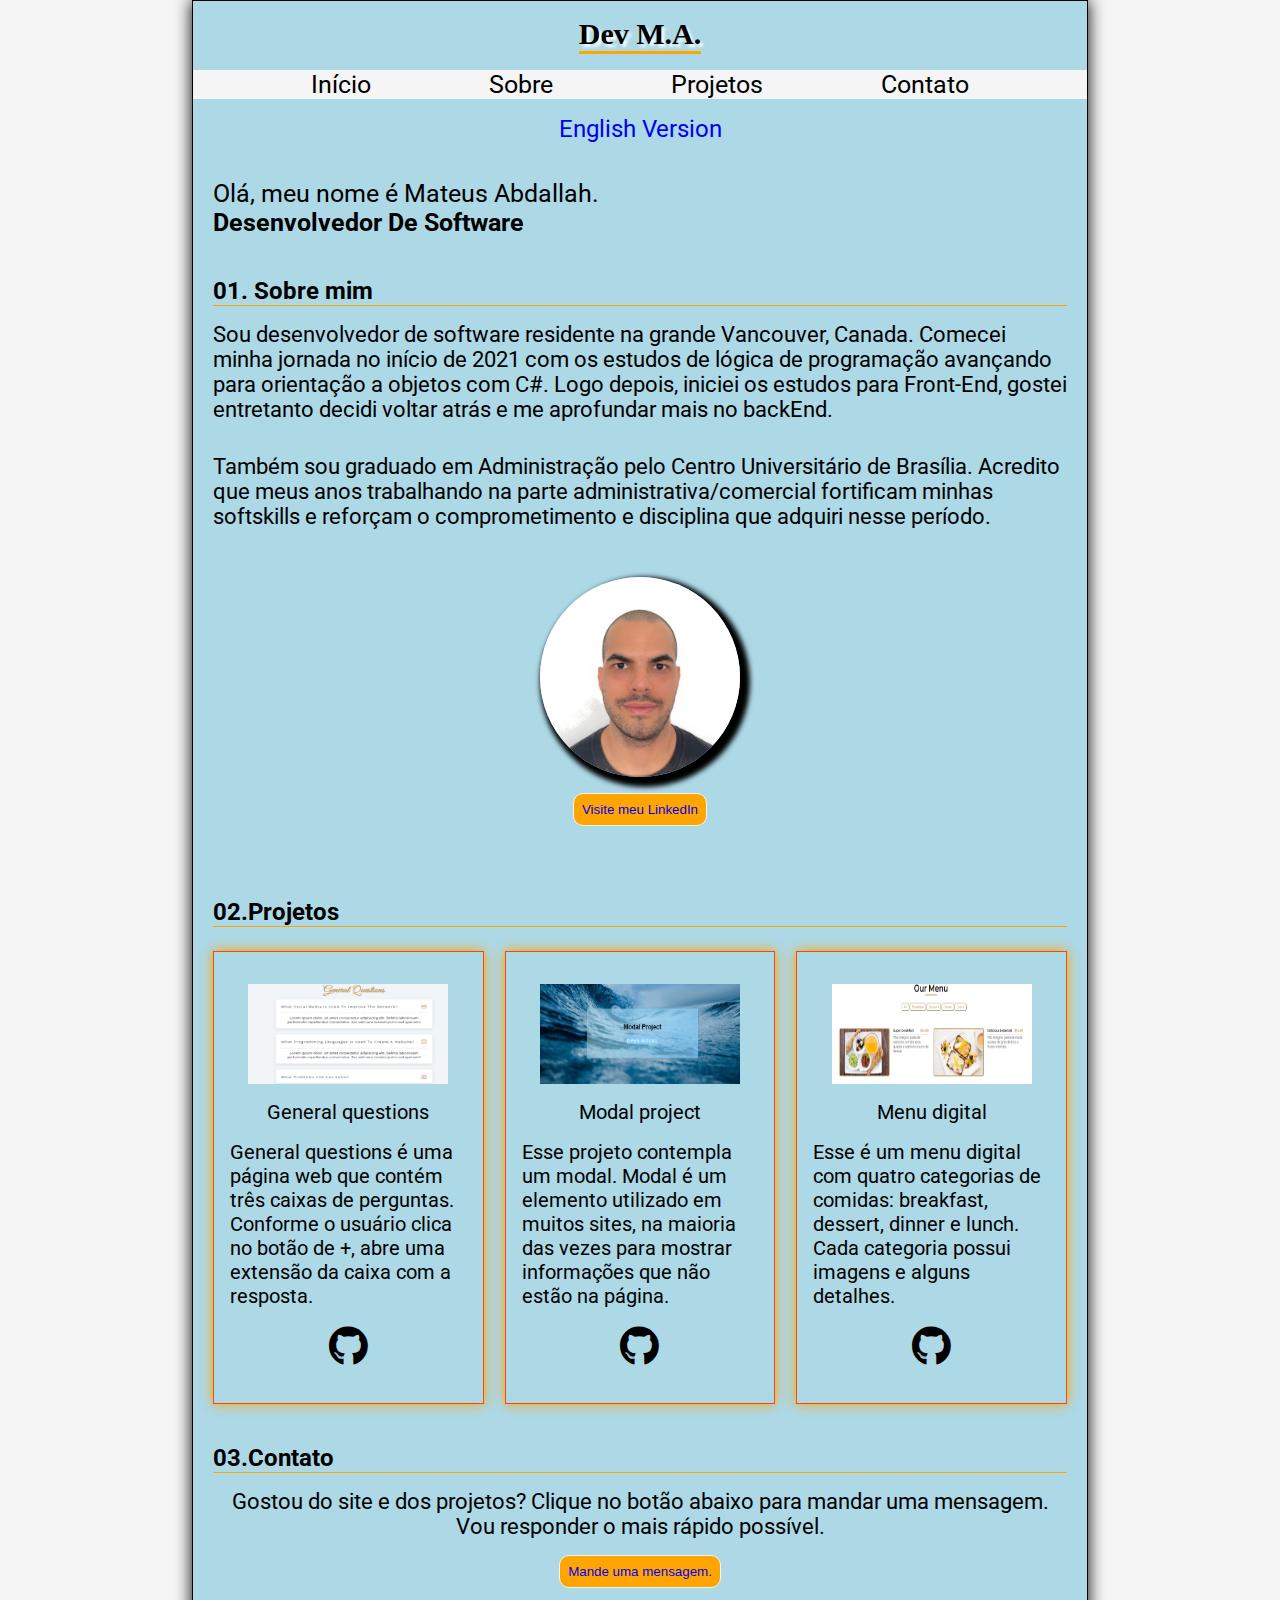
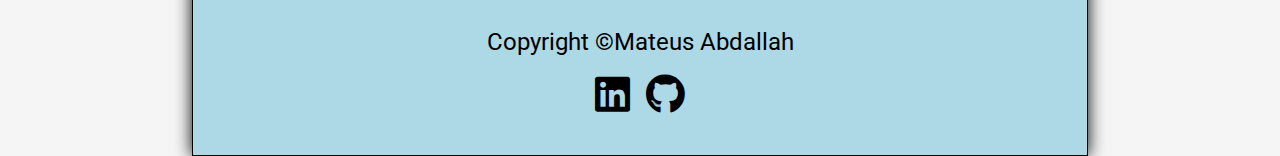
<file: index.html>
<!DOCTYPE html>
<html lang="pt-br">
<head>
    <meta charset="UTF-8">
    <meta http-equiv="X-UA-Compatible" content="IE=edge">
    <meta name="viewport" content="width=device-width, initial-scale=1.0">
    <meta name="author" content="Mateus Abdallah">
    <title>Dev Mateus Abdallah</title>
    <link rel="stylesheet" href="./css/style.css">
    <link rel="stylesheet" href="./css/global.css">
    <link rel="stylesheet" href="https://cdnjs.cloudflare.com/ajax/libs/font-awesome/5.14.0/css/all.min.css">
</head>
<body>
    <header>
        <div class="title">
            <h1>Dev M.A.</h1>
        </div>
        <nav>
            <ul>
                <li><a href="#home" class="navbar">Início</a></li>
                <li><a href="#about" class="navbar">Sobre</a></li>
                <li><a href="#projects" class="navbar">Projetos</a></li>
                <li><a href="#contact" class="navbar">Contato</a></li>
            </ul>
        </nav>
        <div class="english-version">
            <span><a href="englishVersion.html" target="_blank">English Version</a></span>
        </div>
    </header>
    <main>
        <section class="container introduction" id="home">
            <div class="presentation">
                <p>Olá, meu nome é Mateus Abdallah.</p>
                <p><span>Desenvolvedor De Software</span></p>
            </div>
        </section>
        <section class="container about" id="about">
            <div class="text">
                <h2>
                    <span>01.</span>
                    Sobre mim
                </h2>
                <p class="p__about">
                   Sou desenvolvedor de software residente na grande Vancouver, Canada. Comecei minha jornada no início de 2021 com os estudos de lógica de programação avançando para orientação a objetos com C#. Logo depois, iniciei os estudos para Front-End, gostei entretanto decidi voltar atrás e me aprofundar mais no backEnd. 
                </p>
                <p class="p__about">
                   Também sou graduado em Administração pelo Centro Universitário de Brasília. Acredito que meus anos trabalhando na parte administrativa/comercial fortificam minhas softskills e reforçam o comprometimento e disciplina que adquiri nesse período. 
                </p>
            </div>
            <div class="image">
                <img src="./images/fotoMateus.jpg" alt="Mateus" class="photo">
                <button class="botaoLinkedIn">
                    <a href="https://www.linkedin.com/in/mateusabdallah/" target="_blank">Visite meu LinkedIn</a>
                </button>
            </div>
        </section>
        <section class="container projects"  id="projects">
            <h2><span>02.</span>Projetos</h2>
            <div class="cards">
                <div class="card">
                    <div class="image">
                        <img src="./images/generalQuestion.png" alt="General questions" class="project">                
                        <p class="project__title">General questions</p>
                        <p class="project__explanation">
                            General questions é uma página web que contém três caixas de perguntas. Conforme o usuário clica no botão de +, abre uma extensão da caixa com a resposta. 
                        </p>
                        <ul class="project__social-media">
                            <li>
                                <a href="https://github.com/mateusAbdallah/questionsContainer" target="_blank">
                                    <i class="fab fa-github"></i>
                                </a>
                            </li>
                        </ul>
                    </div>
                </div>
                <div class="card">
                    <div class="image">
                        <img src="./images/modalFigura.png" alt="General questions" class="project">                
                        <p class="project__title">Modal project</p>
                        <p class="project__explanation">
                            Esse projeto contempla um modal. Modal é um elemento utilizado em muitos sites, na maioria das vezes para mostrar informações que não estão na página.
                        </p>
                        <ul class="project__social-media">
                            <li>
                                <a href="https://github.com/mateusAbdallah/modalProject" target="_blank">
                                    <i class="fab fa-github"></i>
                                </a>
                            </li>
                        </ul>
                    </div>
                </div>
                <div class="card">
                    <div class="image">
                        <img src="./images/menuFigura.png" alt="General questions" class="project">                
                        <p class="project__title">Menu digital</p>
                        <p class="project__explanation">
                            Esse é um menu digital com quatro categorias de comidas: breakfast, dessert, dinner e lunch. Cada categoria possui imagens e alguns detalhes.
                        </p>
                        <ul class="project__social-media">
                            <li>
                                <a href="https://github.com/mateusAbdallah/menu" target="_blank">
                                    <i class="fab fa-github"></i>
                                </a>
                            </li>
                        </ul>
                    </div>
                </div>
            </div>
        </section>
        <section class="container contact" id="contact">
            <div class="text">
                <h2><span>03.</span>Contato</h2>
                <p class="p__contact">Gostou do site e dos projetos? Clique no botão abaixo para mandar uma mensagem. Vou responder o mais rápido possível.</p>
            </div>
            <div class="contato">
                <button class="botaoEmail">
                    <a href="mailto:abdallahmateus@gmail.com">Mande uma mensagem.</a>
                </button>
            </div>
        </section>
    </main>
    <footer class="container footer">
        <div class="text-footer">
            <p>Copyright &copy;Mateus Abdallah</p>
        </div>
        <div>
            <ul class="footer-social-media">
                <li>
                    <a href="https://www.linkedin.com/in/mateusabdallah/" target="_blank">
                        <i class="fab fa-linkedin"></i>
                    </a>
                </li>
                <li>
                    <a href="https://github.com/mateusAbdallah" target="_blank">
                        <i class="fab fa-github"></i>
                    </a>
                </li>
            </ul>
        </div>
    </footer>
    <script src="./js/script.js"></script>
</body>
</html>
</file>
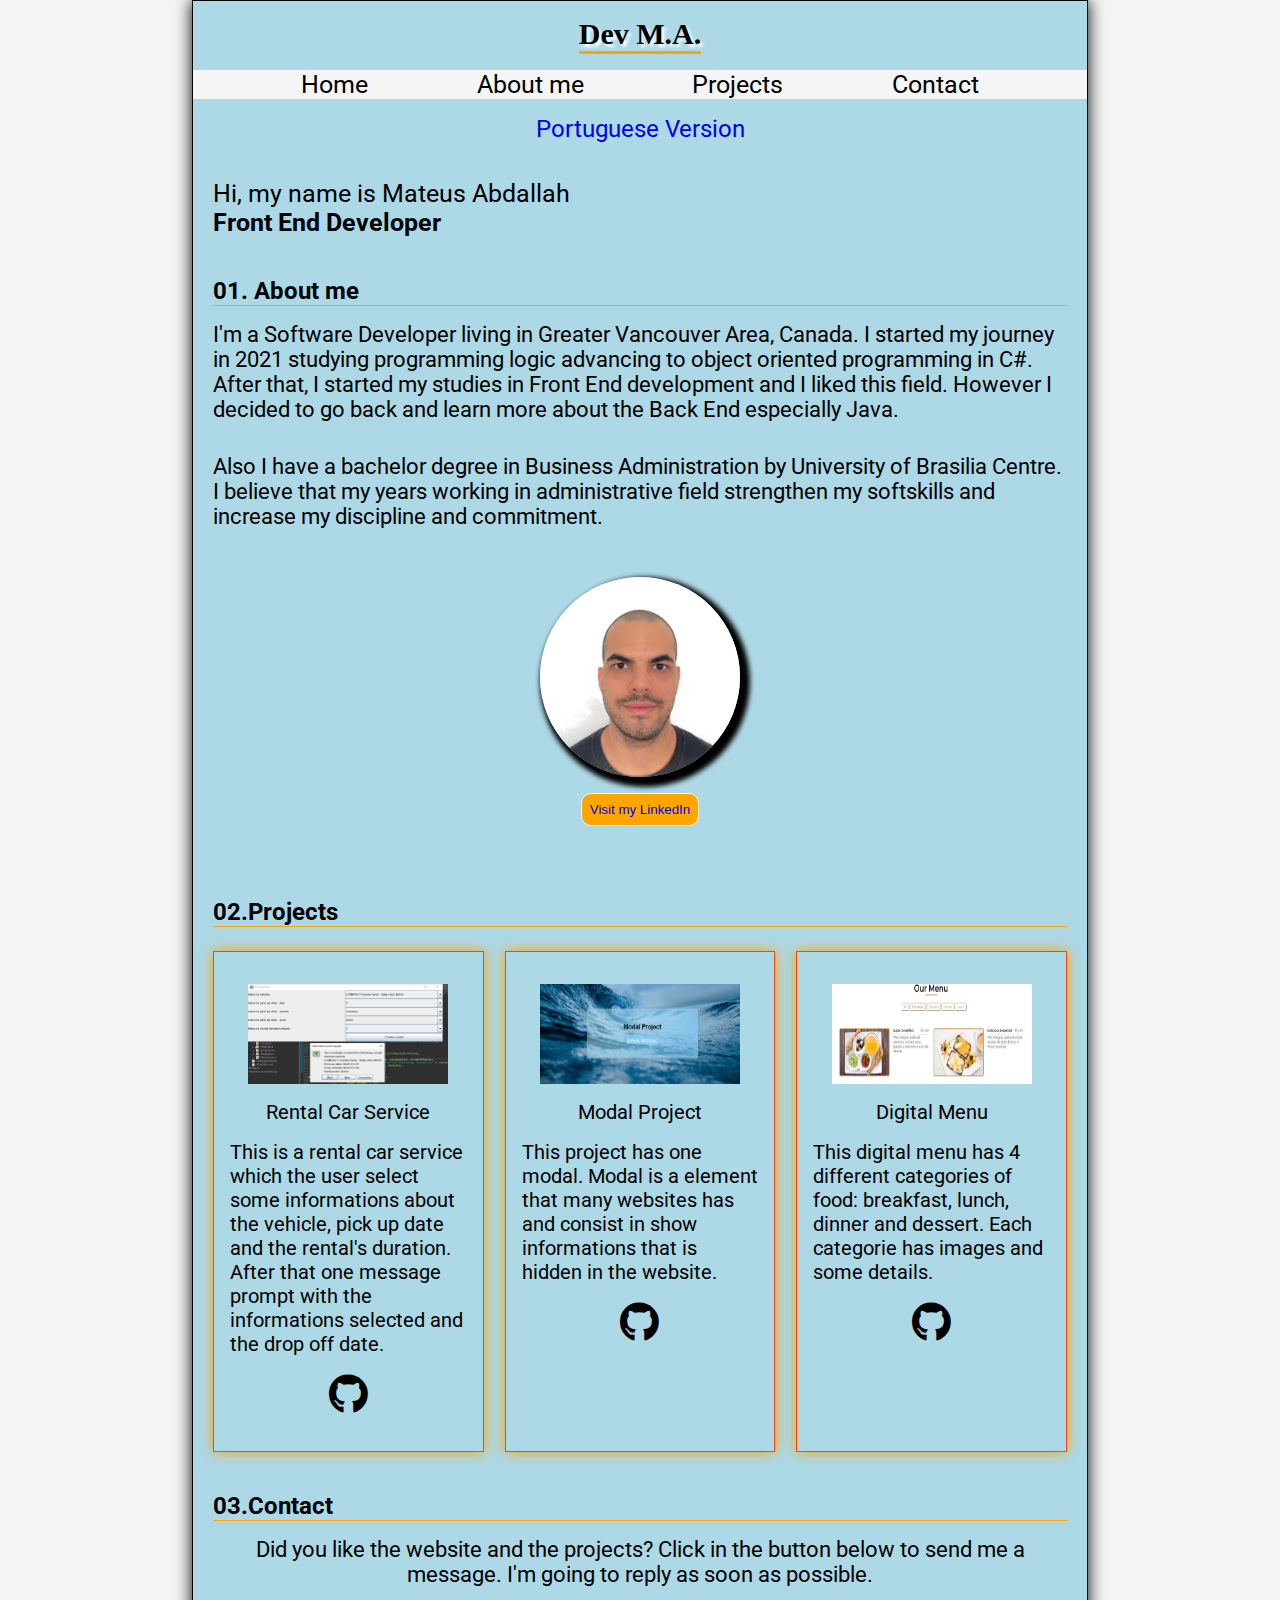
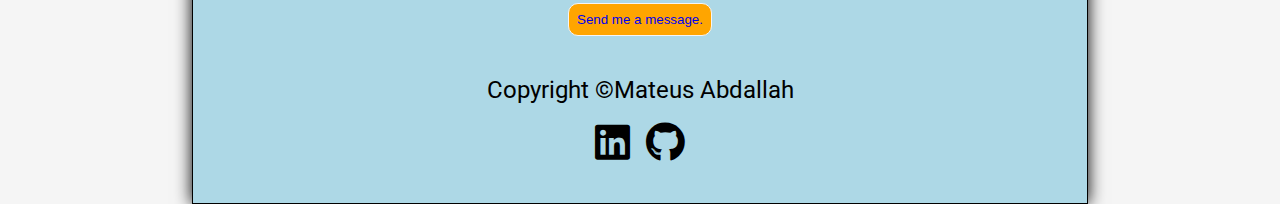
<file: englishVersion.html>
<!DOCTYPE html>
<html lang="pt-br">
<head>
    <meta charset="UTF-8">
    <meta http-equiv="X-UA-Compatible" content="IE=edge">
    <meta name="viewport" content="width=device-width, initial-scale=1.0">
    <meta name="author" content="Mateus Abdallah">
    <title>Dev Mateus Abdallah</title>
    <link rel="stylesheet" href="./css/style.css">
    <link rel="stylesheet" href="./css/global.css">
    <link rel="stylesheet" href="https://cdnjs.cloudflare.com/ajax/libs/font-awesome/5.14.0/css/all.min.css">
</head>
<body>
    <header>
        <div class="title">
            <h1>Dev M.A.</h1>
        </div>
        <nav>
            <ul>
                <li><a href="#home" class="navbar">Home</a></li>
                <li><a href="#about" class="navbar">About me</a></li>
                <li><a href="#projects" class="navbar">Projects</a></li>
                <li><a href="#contact" class="navbar">Contact</a></li>
            </ul>
        </nav>
        <div class="english-version">
            <span><a href="index.html" target="_blank">Portuguese Version</a></span>
        </div>
    </header>
    <main>
        <section class="container introduction" id="home">
            <div class="presentation">
                <p>Hi, my name is Mateus Abdallah</p>                    
                <p><span>Front End Developer</span></p>
            </div>
        </section>
        <section class="container about" id="about">
            <div class="text">
                <h2>
                    <span>01.</span>
                    About me
                </h2>
                <p class="p__about">
                    I'm a Software Developer living in Greater Vancouver Area, Canada. I started my journey in 2021 studying programming logic advancing to object oriented programming in C#. After that, I started my studies in Front End development and I liked this field. However I decided to go back and learn more about the Back End especially Java.
                </p>
                <p class="p__about">
                    Also I have a bachelor degree in Business Administration by University of Brasilia Centre. I believe that my years working in administrative field strengthen my softskills and increase my discipline and commitment. 
                </p>
            </div>
            <div class="image">
                <img src="./images/fotoMateus.jpg" alt="Mateus" class="photo">
                <button class="botaoLinkedIn">
                    <a href="https://www.linkedin.com/in/mateusabdallah/" target="_blank">Visit my LinkedIn</a>
                </button>
            </div>
        </section>
        <section class="container projects"  id="projects">
            <h2><span>02.</span>Projects</h2>
            <div class="cards">
                <div class="card">
                    <div class="image">
                        <img src="./images/rentalCarJava.png" alt="Rental Car Service" class="project">                
                        <p class="project__title">Rental Car Service</p>
                        <p class="project__explanation">
                            This is a rental car service which the user select some informations about the vehicle, pick up date and the rental's duration. After that one message prompt with the informations selected and the drop off date. 
                        </p>
                        <ul class="project__social-media">
                            <li>
                                <a href="https://github.com/mateusAbdallah/rentalCarJava" target="_blank">
                                    <i class="fab fa-github"></i>
                                </a>
                            </li>
                        </ul>
                    </div>
                </div>
                <div class="card">
                    <div class="image">
                        <img src="./images/modalFigura.png" alt="General questions" class="project">                
                        <p class="project__title">Modal Project</p>
                        <p class="project__explanation">
                            This project has one modal. Modal is a element that many websites has and consist in show informations that is hidden in the website.
                        </p>
                        <ul class="project__social-media">
                            <li>
                                <a href="https://github.com/mateusAbdallah/modalProject" target="_blank">
                                    <i class="fab fa-github"></i>
                                </a>
                            </li>
                        </ul>
                    </div>
                </div>
                <div class="card">
                    <div class="image">
                        <img src="./images/menuFigura.png" alt="General questions" class="project">                
                        <p class="project__title">Digital Menu</p>
                        <p class="project__explanation">
                            This digital menu has 4 different categories of food: breakfast, lunch, dinner and dessert.
                            Each categorie has images and some details.
                        </p>
                        <ul class="project__social-media">
                            <li>
                                <a href="https://github.com/mateusAbdallah/menu" target="_blank">
                                    <i class="fab fa-github"></i>
                                </a>
                            </li>
                        </ul>
                    </div>
                </div>
            </div>
        </section>
        <section class="container contact" id="contact">
            <div class="text">
                <h2><span>03.</span>Contact</h2>
                <p class="p__contact">Did you like the website and the projects? Click in the button below to send me a message. I'm going to reply as soon as possible.</p>
            </div>
            <div class="contato">
                <button class="botaoEmail">
                    <a href="mailto:abdallahmateus@gmail.com">Send me a message.</a>
                </button>
            </div>
        </section>
    </main>
    <footer class="container footer">
        <div class="text-footer">
            <p>Copyright &copy;Mateus Abdallah</p>
        </div>
        <div>
            <ul class="footer-social-media">
                <li>
                    <a href="https://www.linkedin.com/in/mateusabdallah/" target="_blank">
                        <i class="fab fa-linkedin"></i>
                    </a>
                </li>
                <li>
                    <a href="https://github.com/mateusAbdallah" target="_blank">
                        <i class="fab fa-github"></i>
                    </a>
                </li>
            </ul>
        </div>
    </footer>
    <script src="./js/script.js"></script>
</body>
</html>
</file>
<file: css/style.css>
@import url('https://fonts.googleapis.com/css2?family=Roboto:wght@100;300;400;500;700&display=swap');

html {
    background-color: whitesmoke
}

body {
    background-color: lightblue;
    font-family: 'Roboto', sans-serif;
    width: 70%;
    margin: auto;
    border: 1px solid black;
    box-shadow: 0 0 1rem black;
}

.title {
    display: flex;
    align-items: center;
    justify-content: space-around;
}

.title h1 {
    font-size: 30px;
    margin: 1rem;
    font-family: cursive;
    text-shadow: 3px 3px 3px white;
}

nav {
    background-color: whitesmoke;
}

ul {
    display: flex;
    flex-direction: column;
    justify-content: space-evenly;
    align-items: center;
}

ul > li > a {
    color: black;
    font-size: 25px;
}

ul li a:hover {
    background-color: teal;
    color: lightblue;
}

.english-version {
    font-size: 1.5rem;
    text-align: center;
    padding: 1rem 0;
}

.container {
    padding: 1.25rem;
}

.presentation p {
    font-size: 25px;
    font-weight: 400;
}

.presentation span {
    font-weight: 700;
}

h2 {
    border-bottom: 1px solid orange;
}

.text p {
    padding: 1rem 0;
    font-size: 22px;
}

.image {
    display: flex;
    flex-direction: column;
    align-items: center; 
    gap: 1rem; 
    margin: 1rem 0;
    padding: 1rem;
}

.photo {
    border-radius: 50%;
    height: 200px;
    width: 200px;
    box-shadow: 5px 5px 5px 5px black;
}

button {
    background-color: orange;
    padding: 0.5rem;
    border: 1px solid whitesmoke;
    border-radius: 10px;
}

button:hover {
    background-color: white;
}

.card {
    border: 1px solid orangered;
    box-shadow: 0 0 0.75rem orange;
    margin-top: 1.5rem;
}

.project {
    width: 200px;
    height: 100px;
}

.project__title, 
.project__explanation {
    font-size: 1.25rem;
}

.project__social-media a {
    color: black;
    font-size: 2.5rem;
}

.botaoEmail {
    text-align: center;
}

.text-footer {
    text-align: center;
    font-size: 1.5rem;
}

.footer-social-media {
    display: flex;
    justify-content: center;
    align-items: center;
    gap: 1rem;
    margin: 1rem 0;
    list-style: none;
}

.footer-social-media a {
    font-size: 2.5rem;
    color: black;
}

@media screen and (min-width:1024px) {
    .title h1 {
        border-bottom: 3.5px solid orange;
    }
    
    ul {
        display: flex;
        flex-direction: row;        
    }

    .p__about {
        /* text-align: center; */
        padding: 0 2rem;
    }

    .image {
        display: flex;
    }

    .card {
        width: 32%;
    }

    .cards{
        display: flex;
        gap: 1.3rem;
    }

    .p__contact {
        text-align: center;
    }

    .contato {
        text-align: center;
    }
}
</file>
<file: css/global.css>
* {
    margin: 0;
    padding: 0;
    box-sizing: border-box;
}

html {
    scroll-behavior: smooth;
}

a {
    text-decoration: none;
    cursor: pointer;
}

ul {
    list-style: none;
}
</file>
